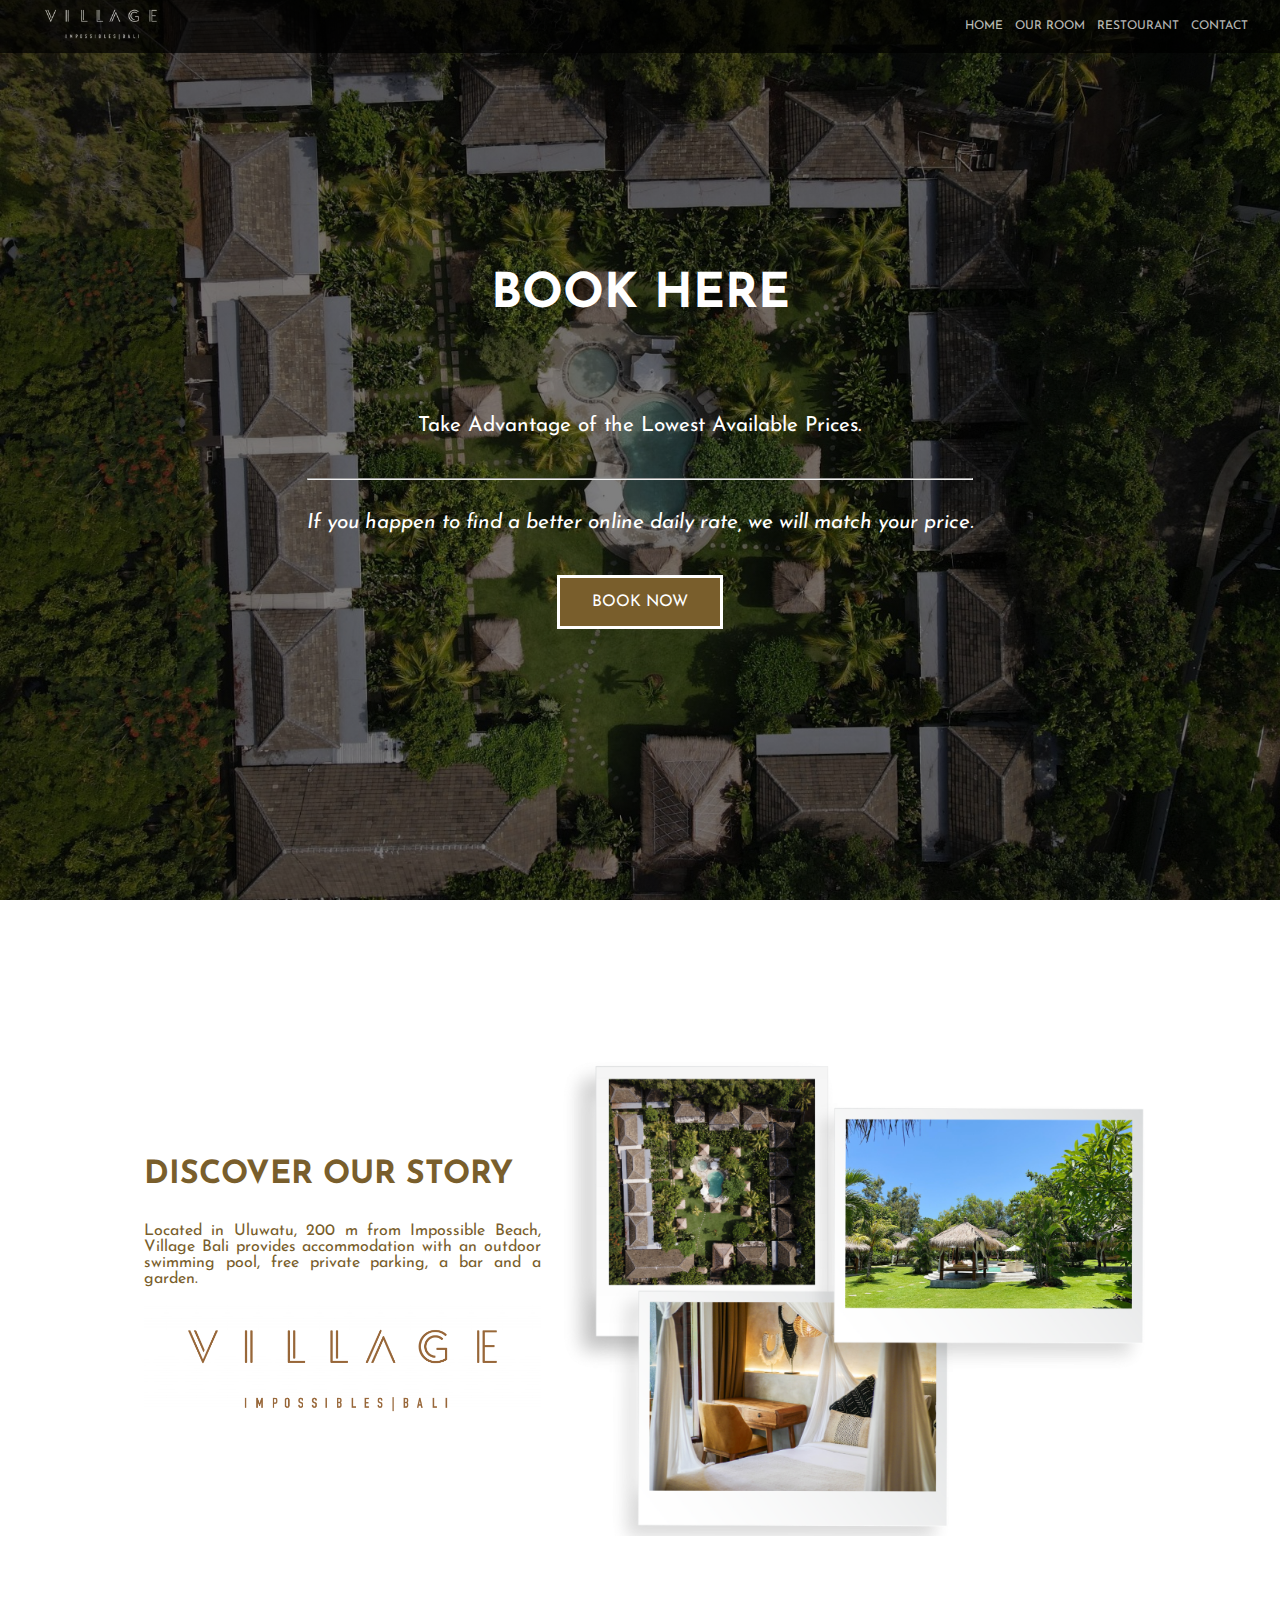
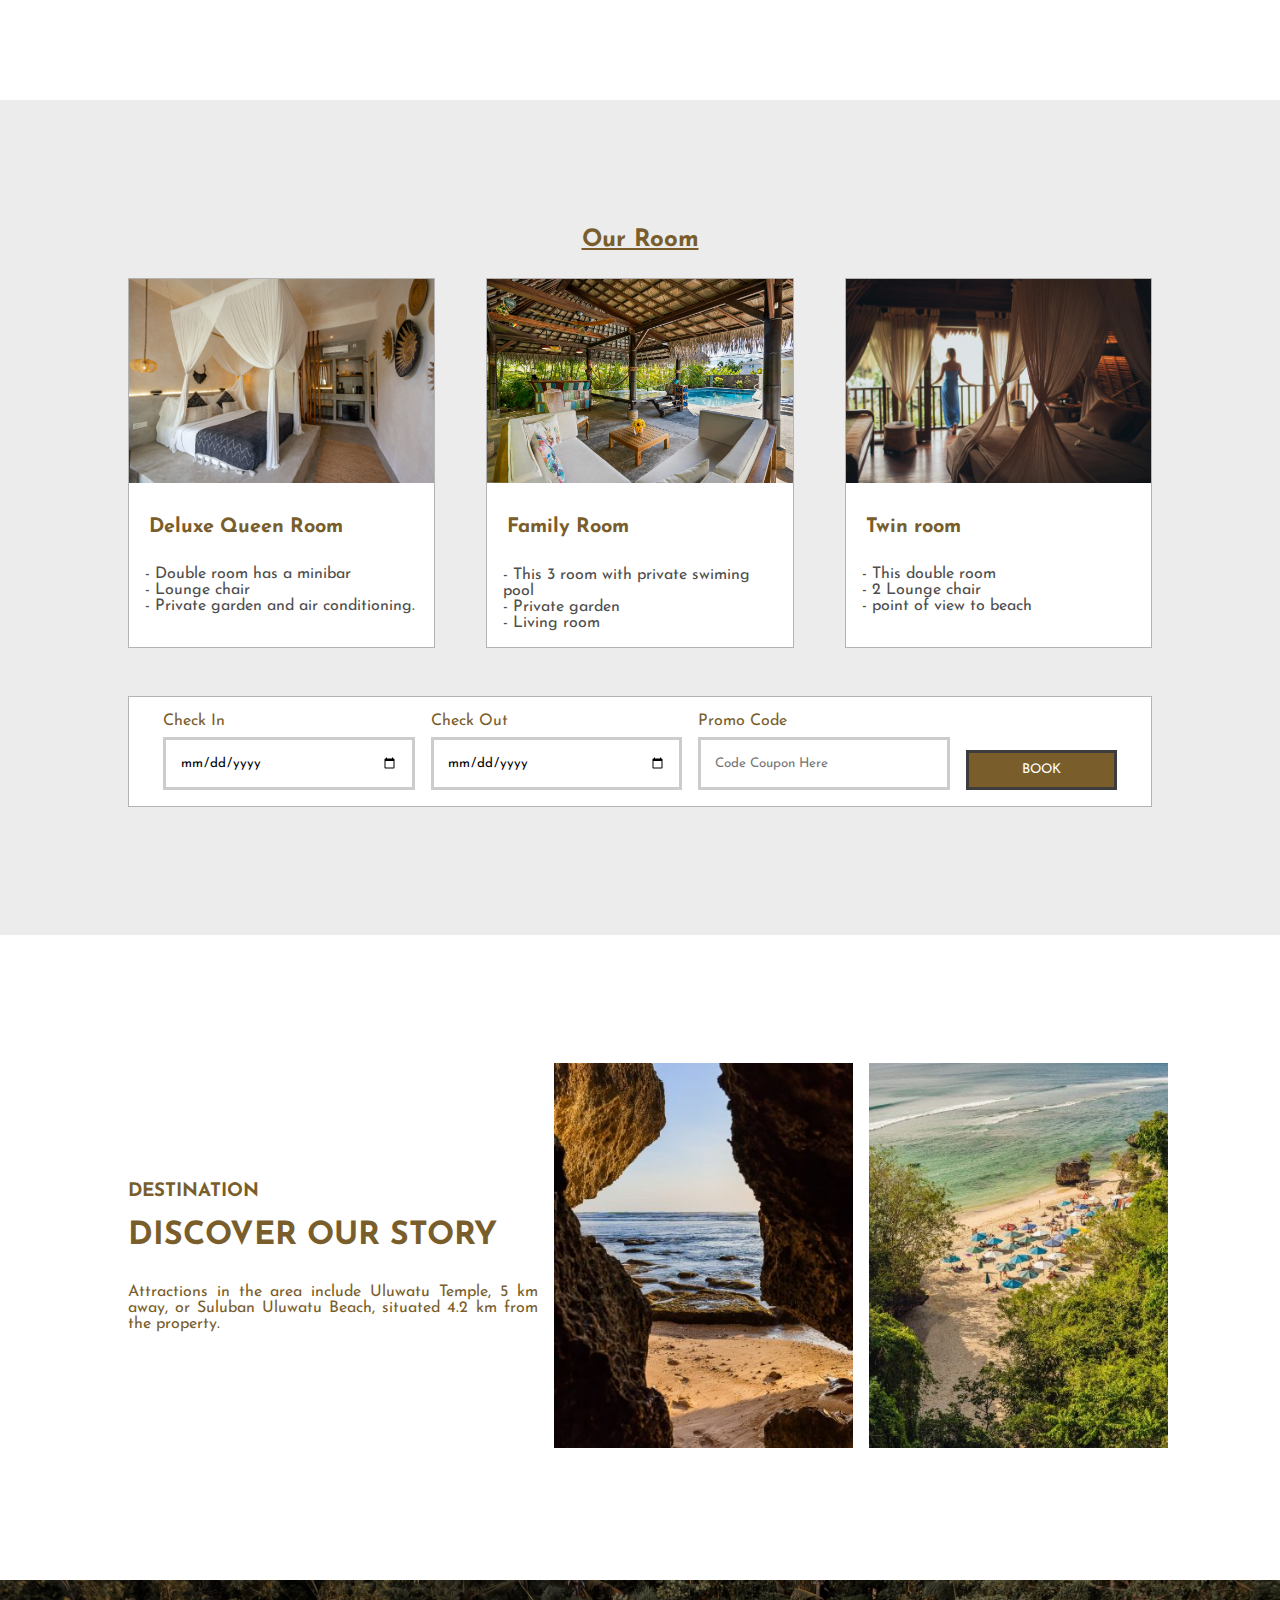
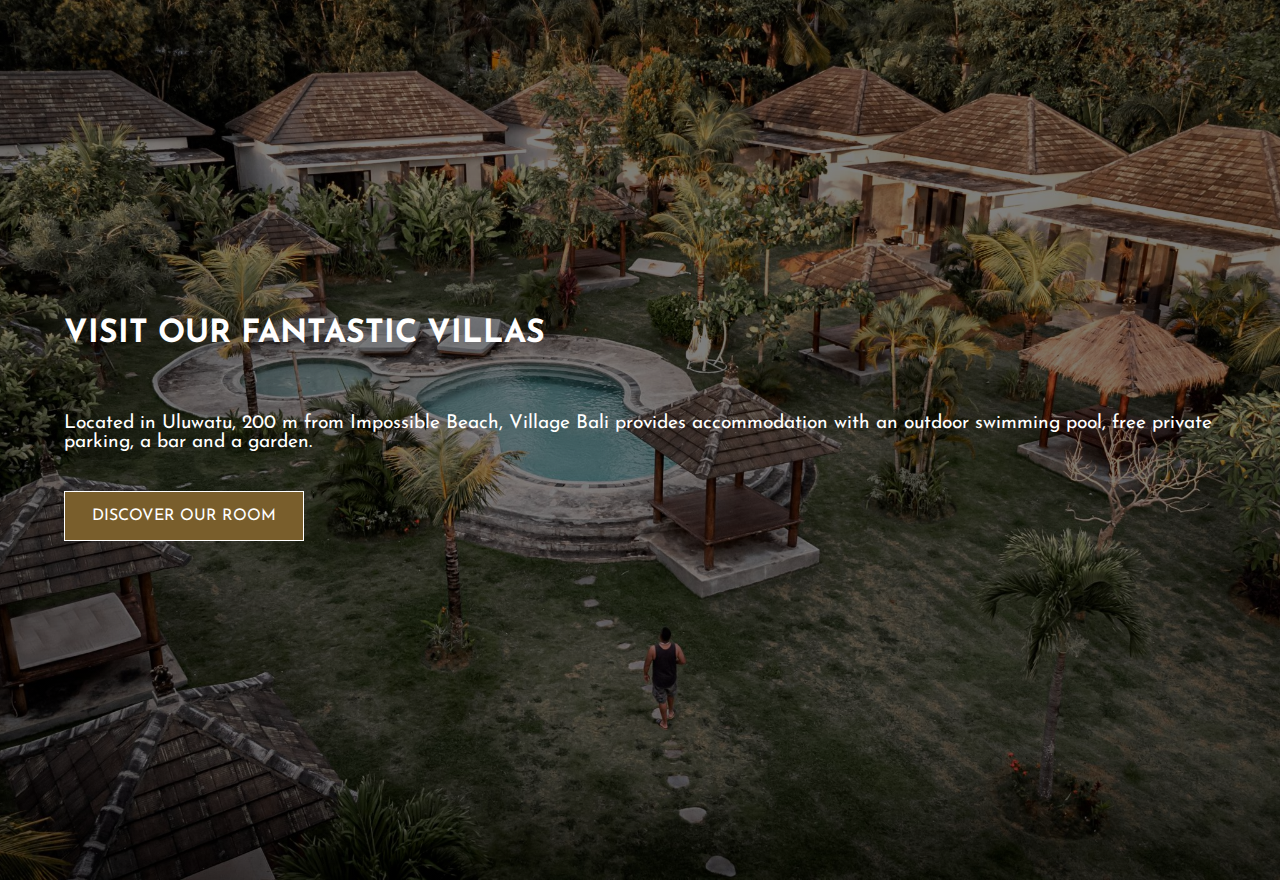
<file: index.html>
<!DOCTYPE html>
<html lang="en">
  <head>
    <meta charset="UTF-8" />
    <meta name="viewport" content="width=device-width, initial-scale=1.0" />
    <title>My Village</title>

    <link rel="stylesheet" href="./style.css" />
    <!-- Font Family -->
    <link
      href="https://fonts.googleapis.com/css2?family=Open+Sans:ital,wght@0,300..800;1,300..800&display=swap"
      rel="stylesheet"
    />
    <link
      href="https://fonts.googleapis.com/css2?family=Karla:ital,wght@0,200..800;1,200..800&display=swap"
      rel="stylesheet"
    />

    <!-- font awesome -->
    <link
      rel="stylesheet"
      href="https://cdnjs.cloudflare.com/ajax/libs/font-awesome/4.7.0/css/font-awesome.min.css"
    />
  </head>
  <body>
    <header>
      <div class="nav-wrap">
        <a href="" class="logo">
          <img src="./assets/village-bali-website-white-logo.png" alt="" />
        </a>
        <nav>
          <a href="">Home</a>
          <a href="">Our Room</a>
          <a href="">Restourant</a>
          <a href="">Contact</a>
        </nav>
      </div>

      <div class="top-nav">
        <!-- <span class="logo"><i class="fa fa-envelope"></i> Logo</span> -->
        <span class="logo"
          ><img
            src="./assets/village-bali-website-white-logo.png"
            alt=""
            srcset=""
        /></span>
        <div id="myLinks">
          <a href="">Home</a>
          <a href="">Our Room</a>
          <a href="">Restourant</a>
          <a href="">Contact</a>
        </div>
        <span href="javascript:void(0);" class="icon" onclick="myFunction()">
          <i class="fa fa-bars"></i>
        </span>
      </div>
    </header>

    <main>
      <section class="banner">
        <div class="banner-content">
          <h2 class="title">BOOK HERE</h2>
          <p class="sub-title">
            Take Advantage of the Lowest Available Prices.
          </p>
          <hr class="banner-divider-content" />
          <p class="sub-title" style="font-style: italic">
            If you happen to find a better online daily rate, we will match your
            price.
          </p>
          <a href="" class="btn-hero">BOOK NOW</a>
        </div>
      </section>

      <section class="location">
        <div class="location-wrap">
          <div class="location-item">
            <h1 class="location-title">DISCOVER OUR STORY</h1>
            <p class="location-content">
              Located in Uluwatu, 200 m from Impossible Beach, Village Bali
              provides accommodation with an outdoor swimming pool, free private
              parking, a bar and a garden.
            </p>
            <img src="assets/Village-Full-Lockup-Gold-transparent.png" alt="" />
          </div>
          <div class="location-item">
            <img src="assets/village-bali-photo-collage.png" alt="" />
          </div>
        </div>
      </section>

      <section class="our-room" id="our-room-section">
        <h2 class="title-section">Our Room</h2>
        <div class="card-wrapper">
          <div class="card">
            <img src="./assets/room.jpg" alt="" />
            <h5>
              <a href="">Deluxe Queen Room</a>
            </h5>

            <ul>
              <li>- Double room has a minibar</li>
              <li>- Lounge chair</li>
              <li>- Private garden and air conditioning.</li>
            </ul>
          </div>

          <div class="card">
            <img src="./assets/room2.jpg" alt="" />
            <h5>
              <a href="">Family Room</a>
            </h5>

            <ul>
              <li>- This 3 room with private swiming pool</li>
              <li>- Private garden</li>
              <li>- Living room</li>
            </ul>
          </div>

          <div class="card">
            <img src="./assets/room3.jpg" alt="" />
            <h5>
              <a href="">Twin room</a>
            </h5>

            <ul>
              <li>- This double room</li>
              <li>- 2 Lounge chair</li>
              <li>- point of view to beach</li>
            </ul>
          </div>
        </div>

        <form action="index.html" class="form-join" method="get">
          <div class="box">
            <label for="check-in">Check In</label><br />
            <input type="date" name="x" id="check-in" />
          </div>

          <div class="box">
            <label for="check-out">Check Out</label><br />
            <input type="date" name="y" id="check-out" />
          </div>

          <div class="box">
            <label for="coupon">Promo Code</label> <br />
            <input
              type="text"
              name="z"
              id="coupon"
              placeholder="Code Coupon Here"
            />
          </div>

          <div class="box"><button class="btn-book">BOOK</button></div>
        </form>
      </section>

      <section class="explore">
        <div class="explore-wrap">
          <div class="explore-item">
            <h3 class="explore-title">DESTINATION</h3>
            <h1 class="explore-title">DISCOVER OUR STORY</h1>

            <p class="explore-content">
              Attractions in the area include Uluwatu Temple, 5 km away, or
              Suluban Uluwatu Beach, situated 4.2 km from the property.
            </p>
          </div>

          <div class="expolore-item">
            <div class="explore-hero">
              <div class="explore-hero-item">
                <img src="assets/village-bali-website-explore.jpg" alt="" />
              </div>
              <div class="explore-hero-item">
                <img src="assets/village-bali-website-explore1.jpg" alt="" />
              </div>
            </div>
          </div>
        </div>
      </section>

      <section class="banner2">
        <div class="banner-content">
          <h2 class="title">Visit Our fantastic villas</h2>
          <p class="sub-title">
            Located in Uluwatu, 200 m from Impossible Beach, Village Bali
            provides accommodation with an outdoor swimming pool, free private
            parking, a bar and a garden.
          </p>
          <a href="" class="btn-hero2">DISCOVER OUR ROOM</a>
        </div>
      </section>
    </main>

    <!-- <footer>
      <p>&copy; dsf-dibimbing 2024</p>
    </footer> -->

    <script>
      function myFunction() {
        var x = document.getElementById('myLinks');
        var y = document.getElementsByClassName('icon');
        if (x.style.display === 'block') {
          x.style.display = 'none';
        } else {
          x.style.display = 'block';
          y.style.color = 'orange';
        }
      }
    </script>
  </body>
</html>
</file>
<file: style.css>
@import url('https://fonts.googleapis.com/css2?family=Josefin+Sans:ital,wght@0,100..700;1,100..700&family=Open+Sans:ital,wght@0,300..800;1,300..800&display=swap');

* {
  margin: 0;
  padding: 0;
  font-family: 'Josefin Sans', sans-serif;
  box-sizing: border-box;
}
html {
  scroll-behavior: smooth;
}
body {
  position: relative;
}

.label {
  position: fixed;
  padding: 4px;
  border: 1px solid #b3b3b3;
  background-color: #fff;
  /* opacity: 0.5; */

  bottom: 0;
  right: 0;
  z-index: 2;
  font-size: 0.75em;

  display: flex;
  align-items: end;
  flex-direction: column;
}

.label img {
  height: 1em;
}

.label p {
  font-size: 0.75em;
}

/*  ============= header ============= */
header {
  position: fixed;
  width: 100%;
  z-index: 2;
}
header .nav-wrap {
  /* position */
  display: flex;
  align-items: center;
  justify-content: space-between;

  /* box model */
  padding: 0 2%;

  /* styling */
  background-color: #000;
  opacity: 70%;
}

header .nav-wrap .logo {
  /* background-color: aqua; */
}

header .nav-wrap .logo img {
  width: 150px;
}

header .nav-wrap nav {
  /* background-color: orange; */
  display: flex;
}

header .nav-wrap nav a {
  display: block;
  text-decoration: none;
  color: white;
  font-size: 0.75em;
  padding: 8px 6px;
  text-transform: uppercase;
}

header nav a:hover {
  background-color: #8b6c32;
  /* border-radius: 5px; */
}

header .top-nav {
  display: none;
}

/* ============= Banner ============= */
.banner {
  width: 100%;
  height: 100vh;
  /* background-image: url("https://www.village-bali.com/wp-content/uploads/2024/03/village-drone.jpeg"); */
  background-image: linear-gradient(rgba(0, 0, 0, 0.5), rgba(0, 0, 0, 0.5)),
    url('./assets/village-drone.jpeg');
  background-position: center center;
  background-repeat: no-repeat;
  background-size: cover;
  display: flex;
  align-items: center;
  justify-content: center;
}

.banner .banner-content {
  padding: 0 5%;
  color: white;
  text-align: center;
}
.banner .title {
  text-transform: uppercase;
  font-size: 3em;
  margin-bottom: 2em;
}

.banner .sub-title {
  font-size: 1.3em;
  margin-bottom: 2em;
}

.btn-hero {
  text-decoration: none;
  background-color: #795e2c;
  color: white;
  width: 25%;
  padding: 1em;
  margin-top: 1em;
  display: block;
  margin-inline: auto;
  border: 3px solid white;
  text-align: center;
}

.btn-hero:hover {
  background-color: #9b7735;
}

.banner-divider-content {
  margin-bottom: 2em;
}
/* ============= Our Room ============= */
.our-room {
  padding: 10%;
  color: #795e2c;
  background: #ececec;
  width: 100%;
}

.our-room .title-section {
  text-align: center;
  text-decoration: underline;
}

.our-room .card-wrapper {
  display: flex;
  flex-wrap: wrap;
  gap: 1em;
  padding-top: 26px;
  justify-content: space-between;
  margin-bottom: 1em;
}

.our-room .card {
  width: 30%;
  transition: 0.3s;
  background: white;
  border: 1px solid #b3b3b3;
  margin-bottom: 2em;
}
.our-room .card:hover {
  cursor: pointer;
  box-shadow: 0px 7px 15px 6px rgba(119, 119, 119, 0.36);
  -webkit-box-shadow: 0px 7px 15px 6px rgba(0, 0, 0, 0.36);
  -moz-box-shadow: 0px 7px 15px 6px rgba(0, 0, 0, 0.36);
  border: 1px solid #9b7735;
  transform: translateY(-5px);
}

.our-room .card img {
  width: 100%;
}

.our-room .card h5 a {
  display: block;
  color: #795e2c;
  font-size: 1.5em;
  text-decoration: none;
  text-align: left;
  margin: 0.5em 0;
  padding: 1em;
}

.our-room .card h5 a:hover {
  text-decoration: underline;
}

.our-room .card ul {
  color: #4e4e4e;
  list-style-type: none;
  padding: 1em;
  padding-top: 0;
}

.our-room .form-join {
  display: grid;
  grid-template-columns: 25% 25% 25% 15%;
  gap: 1em;
  padding: 1em 0.5em;
  background-color: white;
  border: 1px solid #b3b3b3;
  align-items: end;
  justify-content: center;
}

.our-room .box {
  /* background-color: aqua; */
}
.form-join input[type='date'],
.form-join input[type='text'] {
  width: 100%;
  height: 4em;
  margin-top: 8px;
  padding: 1em;
  border: 3px solid #ccc;
  outline: none;
  transition: 0.5s;
}

.form-join input[type='date']:focus,
.form-join input[type='text']:focus {
  border: 3px solid #3d3d3d;
}

.btn-book {
  width: 100%;
  height: 3em;
  border: 3px solid #3d3d3d;
  background-color: #795e2c;
  color: white;
  padding: 0.5em;
  cursor: pointer;
}

.btn-book:hover {
  background-color: #9b7735;
}
/* ======= Location ========= */
.location {
  padding: 10%;
  color: #795e2c;
  /* height: 100vh; */
}

.location-wrap {
  display: grid;
  grid-template-columns: 40% 60%;
  /* background-color: #2196f3; */
  gap: 1em;
  padding: 2em 1em;
  align-items: center;
}

.location-item {
  /* border: 1px solid #4e4e4e; */
  text-align: left;
  transition: 0.3s;
}

.location-item .location-title {
  margin-bottom: 1em;
}

.location-item .location-content {
  text-align: justify;
  margin-bottom: 1em;
}

.location-item img {
  width: 100%;
  height: auto;
}

/* ===== explore ====== */
.explore {
  padding: 10%;
  color: #795e2c;
}
.explore-wrap {
  display: grid;
  grid-template-columns: 40% 60%;
  align-items: center;
  gap: 1em;
}

.explore-item .explore-title {
  margin-bottom: 1em;
}
.explore-item .explore-content {
  text-align: justify;
}

.explore-hero {
  display: grid;
  grid-template-columns: auto auto;
  gap: 1em;
}

.explore-hero .explore-hero-item img {
  width: 100%;
  height: auto;
}

/* ====== banner2 ====== */
.banner2 {
  width: 100%;
  height: 100vh;
  /* background-image: url("https://www.village-bali.com/wp-content/uploads/2024/03/village-drone.jpeg"); */
  background-image: linear-gradient(rgba(0, 0, 0, 0.5), rgba(0, 0, 0, 0.5)),
    url('./assets/village-drone2.jpeg');
  background-position: center center;
  background-repeat: no-repeat;
  background-size: cover;
  display: flex;
  align-items: center;
  justify-content: start;
}

.banner2 .banner-content {
  padding: 0 5%;
  color: white;
  text-align: start;
}
.banner2 .title {
  text-transform: uppercase;
  font-size: 2em;
  margin-bottom: 2em;
}

.banner2 .sub-title {
  font-size: 1.2em;
  margin-bottom: 2em;
}

.btn-hero2 {
  text-decoration: none;
  background-color: #795e2c;
  /* border-radius: 2em; */
  color: white;
  width: 15em;
  padding: 1em;
  display: block;
  margin-top: 2em;
  text-align: center;
  border: 1px solid white;
  font-size: 1em;
}

.btn-hero2:hover {
  background-color: #9b7735;
  text-decoration: underline;
}

.footer {
  padding: 10%;
  background-color: #37322f;
  color: white;
}

.footer .footer-wrap {
  display: grid;
  grid-template-columns: 30% 30% auto;
  gap: 2em;
  margin-bottom: 1em;
}

.footer .footer-wrap .footer-item h2 {
  margin-bottom: 1em;
}
.footer .footer-wrap .footer-item p {
  text-align: justify;
  font-size: 1em;
  font-weight: 300;
  margin-bottom: 1em;
}

.footer .footer-wrap .footer-item .footer-gallery {
  display: flex;
  flex-wrap: wrap;
  justify-content: center;
  flex: 1;
}

.footer .footer-wrap .footer-item .footer-gallery img {
  width: 100%;
  max-width: 7em;
  height: 6em;
  object-fit: cover;
  object-position: center;
  margin: 4px;
}

.footer .footer-wrap .footer-item .footer-gallery img:hover {
  cursor: pointer;
  opacity: 0.8;
  transition: 0.3;
}

.footer-copyright {
  margin: 8px 0;
  display: flex;
  justify-content: space-between;
  gap: 4px;
}
.fc-icon-wrap {
  display: flex;
  gap: 4px;
}

.fc-icon-item {
  display: flex;
  justify-content: center;
  align-items: center;
  text-align: center;
  border-radius: 50%;
  background-color: #9b7735;
  height: 2em;
  width: 2em;
}

.fc-icon-item:hover {
  opacity: 0.5;
  transition: 0.3;
  cursor: pointer;
}

.fc-icon-item a {
  text-decoration: none;
  color: aliceblue;
}

/* MOBILE */
/* 1 ~ 820 px */
@media (max-width: 820px) {
  .our-room .card-wrapper {
    flex-direction: column;
    gap: 2em;
  }
  .our-room .card {
    width: 100%;
  }

  .our-room .form-join {
    display: grid;
    grid-template-columns: 90%;
  }

  .our-room .location-wrap {
    display: grid;
    grid-template-columns: auto;
    text-align: center;
  }

  .our-room .location-item .location-title,
  .our-room .location-item .location-content {
    text-align: center;
  }

  .explore .explore-wrap {
    grid-template-columns: auto;
  }
  .explore .explore-hero {
    justify-content: center;
    grid-template-columns: auto;
    gap: 0.5em;
  }

  .explore .explore-item .explore-title,
  .explore .explore-item .explore-content {
    text-align: center;
  }

  header .nav-wrap {
    /* align-items: center; */
    /* flex-direction: column; */
    display: none;
  }

  header .nav-wrap nav {
    /* background-color: orange; */
    /* flex-direction: column; */
  }

  header .top-nav {
    display: block;
    overflow: hidden;
    background-color: #000;
    opacity: 80%;
    position: relative;
  }

  .top-nav #myLinks {
    display: none;
    background-color: #795e2c;

    opacity: none;
  }

  .top-nav #myLinks a {
    color: white;
    padding: 1em;
    text-decoration: none;
    font-size: 1em;
    display: block;
  }

  .top-nav #myLinks a:hover {
    background-color: #ddd;
    color: black;
  }

  .top-nav span.icon {
    position: absolute;
    display: block;
    padding: 1em;
    /* background: black; */
    color: white;
    right: 0;
    top: 0;
  }

  .top-nav span:active {
    color: #9b7735;
  }

  .top-nav span.logo {
    color: white;
    /* padding: 1em 1em; */
    text-decoration: none;
    font-size: 17px;
    display: block;
  }

  .top-nav span.logo img {
    width: 150px;
  }

  .footer .footer-wrap {
    grid-template-columns: auto;
  }
  .footer-copyright {
    flex-direction: column;
    align-items: center;
  }
}
</file>
